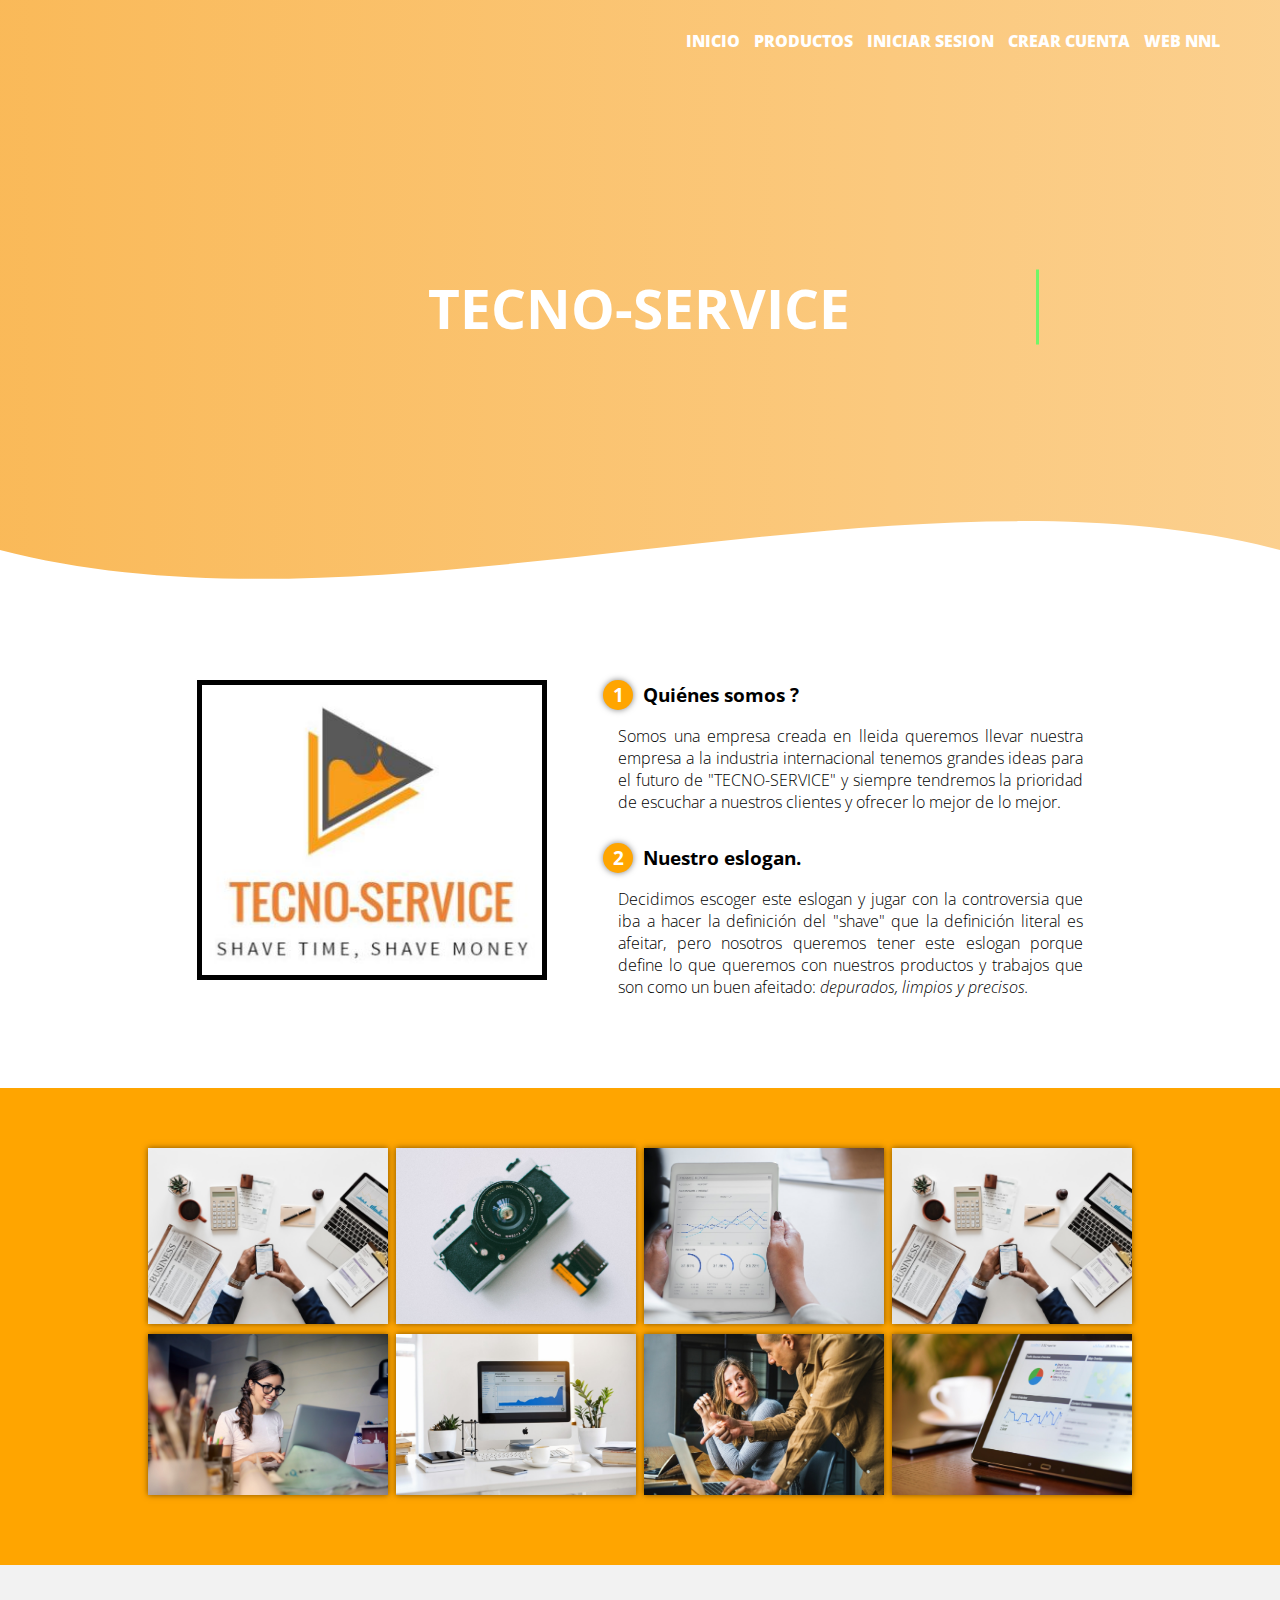
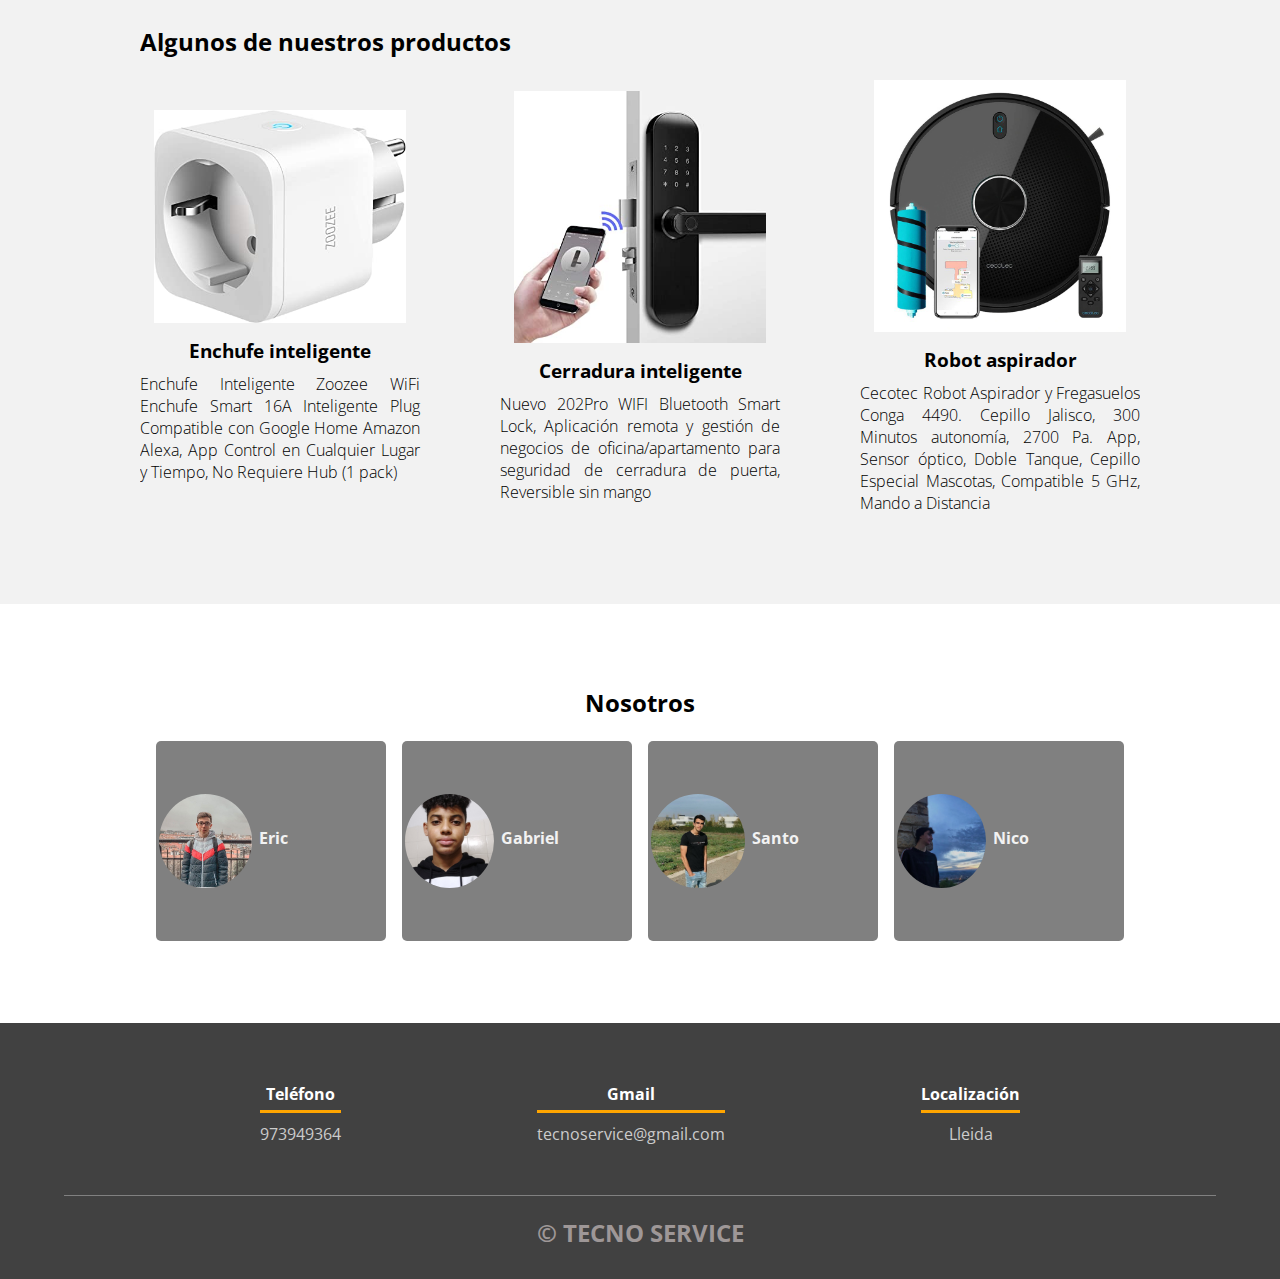
<file: index.html>
<!DOCTYPE html>
<html lang="es">

<head>
    <meta charset="UTF-8">
    <meta name="viewport" content="width=device-width, initial-scale=1.0">
    <meta http-equiv="X-UA-Compatible" content="ie=edge">
    <title>TECNOSERVICE</title>
    <link rel="stylesheet" href="css/principal.css" type="text/css">
    <link href="https://fonts.googleapis.com/css?family=Open+Sans:300,400,700,800&display=swap" rel="stylesheet">
</head>

<body>
    <header>
        <nav>
            <a onMouseover="this.style.color='orange'" onMouseout="this.style.color='white'"
                href="index.html">INICIO</a>
            <a onMouseover="this.style.color='orange'" onMouseout="this.style.color='white'"
                href="productos.html">PRODUCTOS</a>
            <a onMouseover="this.style.color='orange'" onMouseout="this.style.color='white'"
                href="Iniciar sesion.html">INICIAR SESION</a>
            <a onMouseover="this.style.color='orange'" onMouseout="this.style.color='white'"
                href="Crear cuenta.html">CREAR CUENTA</a>
            <a onMouseover="this.style.color='orange'" onMouseout="this.style.color='white'"
                href="https://gabrielnevessousa.github.io/Web-NNL/theme/index.html">WEB NNL</a>
        </nav>
        <section class="textos-header">
            <h1 class="line anim-typewriter" style="color: white;">
                <style>
                    body {
                        height: calc(100vh - 8em);
                    }

                    .line {
                        position: relative;
                        top: 18%;
                        width: 14.5em;
                        margin: 5 auto;
                        border-right: 3px solid rgba(100, 250, 100, 0.9);
                        font-size: 100%;
                        text-align: center;
                        white-space: nowrap;
                        overflow: hidden;
                        transform: translatey(-50%);
                    }

                    .anim-typewriter {
                        animation: typewriter 2.5s steps(40) 1s 1 normal both,
                            blinkTextCursor 500ms steps(30) infinite normal both;
                    }

                    @keyframes typewriter {
                        from {
                            width: 0;
                        }

                        to {
                            width: 8em;
                        }
                    }

                    @keyframes blinkTextCursor {
                        from {
                            border-right-color: rgba(11, 12, 11, 0.9);
                        }

                        to {
                            border-right-color: transparent;
                        }
                    }
                </style> TECNO-SERVICE
            </h1>
        </section>
        <div class="wave" style="height: 150px; overflow: hidden;"><svg viewBox="0 0 500 150" preserveAspectRatio="none"
                style="height: 100%; width: 100%;">
                <path d="M0.00,49.98 C150.00,150.00 349.20,-50.00 500.00,49.98 L500.00,150.00 L0.00,150.00 Z"
                    style="stroke: none; fill: #fff;"></path>
            </svg></div>
    </header>
    <main>
        <section class="contenedor sobre-nosotros">
            <div class="contenedor-sobre-nosotros">
                <img style="border: 5px solid; color: black;" src="img/logos/Logo.JPG" alt="" width="350"
                    height="300" />
                <div class="contenido-textos">
                    <h3><span>1</span> Quiénes somos ?</h3>
                    <p>Somos una empresa creada en lleida queremos llevar nuestra empresa a la industria internacional
                        tenemos grandes ideas para el futuro de "TECNO-SERVICE" y siempre tendremos la
                        prioridad de escuchar a nuestros clientes y ofrecer lo mejor de lo mejor.</p>
                    <h3><span>2</span> Nuestro eslogan.</h3>
                    <p>Decidimos escoger este eslogan y jugar con la controversia que iba a hacer la definición del
                        "shave" que la definición literal es afeitar, pero nosotros queremos tener este eslogan porque
                        define lo que queremos con nuestros productos y trabajos que son como un buen afeitado:
                        <em>depurados, limpios y precisos.</em></p>
                </div>
            </div>
        </section>
        <section class="portafolio">
            <div class="contenedor">
                <div class="galeria-port">
                    <div class="imagen-port">
                        <img src="img/galeria/img1.jpg" alt="">
                        <div class="hover-galeria">
                            <img src="img/galeria/icono1.png" alt="">
                        </div>
                    </div>
                    <div class="imagen-port">
                        <img src="img/galeria/img2.jpg" alt="">
                        <div class="hover-galeria">
                            <img src="img/galeria/icono1.png" alt="">
                        </div>
                    </div>
                    <div class="imagen-port">
                        <img src="img/galeria/img3.jpg" alt="">
                        <div class="hover-galeria">
                            <img src="img/galeria/icono1.png" alt="">
                        </div>
                    </div>
                    <div class="imagen-port">
                        <img src="img/galeria/img1.jpg" alt="">
                        <div class="hover-galeria">
                            <img src="img/galeria/icono1.png" alt="">
                        </div>
                    </div>
                    <div class="imagen-port">
                        <img src="img/galeria/img4.jpg" alt="">
                        <div class="hover-galeria">
                            <img src="img/galeria/icono1.png" alt="">
                        </div>
                    </div>
                    <div class="imagen-port">
                        <img src="img/galeria/img5.jpg" alt="">
                        <div class="hover-galeria">
                            <img src="img/galeria/icono1.png" alt="">
                        </div>
                    </div>
                    <div class="imagen-port">
                        <img src="img/galeria/img6.jpg" alt="">
                        <div class="hover-galeria">
                            <img src="img/galeria/icono1.png" alt="">
                        </div>
                    </div>
                    <div class="imagen-port">
                        <img src="img/galeria/img7.jpg" alt="">
                        <div class="hover-galeria">
                            <img src="img/galeria/icono1.png" alt="">
                        </div>
                    </div>
                </div>
            </div>
        </section>
        <section class="about-services">
            <div class="contenedor">
                <h2 class="titulo">Algunos de nuestros productos</h2>
                &nbsp;
                <div class="servicio-cont">
                    <div class="servicio-ind">
                        <img src="img/productos/domotica1.jpg" alt="">
                        <h3>Enchufe inteligente</h3>
                        <p>Enchufe Inteligente Zoozee WiFi Enchufe Smart 16A Inteligente Plug Compatible con Google Home
                            Amazon Alexa, App Control en Cualquier Lugar y Tiempo, No Requiere Hub (1 pack)</p>
                    </div>
                    <div class="servicio-ind">
                        <img src="img/productos/domotica2.jpg" alt="">
                        <h3>Cerradura inteligente</h3>
                        <p>Nuevo 202Pro WIFI Bluetooth Smart Lock, Aplicación remota y gestión de negocios de
                            oficina/apartamento para seguridad de cerradura de puerta, Reversible sin mango</p>
                    </div>
                    <div class="servicio-ind">
                        <img src="img/productos/domotica3.jpg" alt="">
                        <h3>Robot aspirador</h3>
                        <p>Cecotec Robot Aspirador y Fregasuelos Conga 4490. Cepillo Jalisco, 300 Minutos autonomía,
                            2700 Pa. App, Sensor óptico, Doble Tanque, Cepillo Especial Mascotas, Compatible 5 GHz,
                            Mando a Distancia</p>
                    </div>
                </div>
            </div>
        </section>
        <section class="clientes contenedor">
            &nbsp;&nbsp;&nbsp;&nbsp;&nbsp;
            <h2 align="center" class="titulo">Nosotros</h2>
            &nbsp;&nbsp;&nbsp;&nbsp;&nbsp;
            <div class="cards">
                <div class="card">
                    <img src="img/nosotros/Eric.JPG">
                    &nbsp;
                    <div class="contenido-texto-card">
                        <h4>Eric</h4>
                        <p></p>
                    </div>
                </div>
                <div class="card">
                    <img src="img/nosotros/gabriel.jpeg" alt="">
                    &nbsp;
                    <div class="contenido-texto-card">
                        <h4>Gabriel</h4>
                        <p></p>
                    </div>
                </div>
                <div class="card">
                    <img src="img/nosotros/Santo.jpeg" alt="">
                    &nbsp;
                    <div class="contenido-texto-card">
                        <h4>Santo</h4>
                        <p></p>
                    </div>
                </div>
                <div class="card">
                    <img src="img/nosotros/Nico.jpeg" alt="">
                    &nbsp;
                    <div class="contenido-texto-card">
                        <h4>Nico</h4>
                        <p></p>
                    </div>
                </div>
        </section>
        &nbsp;&nbsp;&nbsp;&nbsp;&nbsp;
    </main>
    <footer>
        <div class="contenedor-footer">
            <div class="content-foo">
                <h4>Teléfono</h4>
                <p>973949364</p>
            </div>
            <div class="content-foo">
                <h4>Gmail</h4>
                <p>tecnoservice@gmail.com</p>
            </div>
            <div class="content-foo">
                <h4>Localización</h4>
                <p>Lleida</p>
            </div>
        </div>
        <h2 class="titulo-final">&copy; TECNO SERVICE </h2>
    </footer>
</body>

</html>
</file>
<file: css/principal.css>
* {
    margin: 0;
    padding: 0px;
    box-sizing: border-box;
}

body {
    font-family: 'open sans';
}

.contenedor {
    padding: 60px 0;
    width: 90%;
    max-width: 1000px;
    margin: auto;
    overflow: hidden;
}

header {
    width: 100%;
    height: 650px;
    background: linear-gradient(to right, hsla(36, 94%, 55%, 0.747), hsla(36, 94%, 55%, 0.507)), url("https://images.pexels.com/photos/937782/pexels-photo-937782.jpeg");
    background-size: cover;
    background-attachment: fixed;
    position: relative;
}

nav {
    text-align: right;
    padding: 30px 50px 0 0;
}

nav>a {
    color: white;
    font-weight: 800;
    text-decoration: none;
    margin-right: 10px;
}

nav>a:hover {
    text-decoration: underline;
}

header .textos-header {
    display: flex;
    height: 430px;
    width: 100%;
    align-items: center;
    justify-content: center;
    flex-direction: column;
    text-align: center;
}

.textos-header h1 {
    font-size: 55px;
    color: white;
}

.textos-header h2 {
    font-size: 30px;
    font-weight: 300;
    color: whitesmoke;
}

.wave {
    position: absolute;
    bottom: 0;
    width: 100%;
}

main .sobre-nosotros {
    padding: 30px 0 60px 0;
}

.contenedor-sobre-nosotros {
    display: flex;
    justify-content: space-evenly;
}

.imagen-about-us {
    width: 48%;
}

.sobre-nosotros .contenido-textos {
    width: 48%;
}

.contenido-textos h3 {
    margin-bottom: 15px;
}

.contenido-textos h3 span {
    background: orange;
    color: #fff;
    border-radius: 50%;
    display: inline-block;
    text-align: center;
    width: 30px;
    height: 30px;
    padding: 2px;
    box-shadow: 0 0 6px 0 rgba(0, 0, 0, .5);
    margin-right: 5px;
}

.contenido-textos p {
    padding: 0px 0px 30px 15px;
    font-weight: 300;
    text-align: justify;
}




.portafolio {
    background: orange;
}

.galeria-port {
    display: flex;
    justify-content: space-evenly;
    flex-wrap: wrap;
}

.imagen-port {
    width: 24%;
    margin-bottom: 10px;
    overflow: hidden;
    position: relative;
    cursor: pointer;
    box-shadow: 0 0 6px 0 rgba(0, 0, 0, .5);
}

.imagen-port>img {
    width: 100%;
    height: 100%;
    object-fit: cover;
    display: block;
}

.hover-galeria {
    position: absolute;
    width: 100%;
    height: 100%;
    top: 0;
    transform: scale(0);
    background: grey (273, 91%, 27%, 0.7);
    transition: transform .5s;
    display: flex;
    justify-content: center;
    align-items: center;
    flex-direction: column;
}

.hover-galeria img {
    width: 50px;
}

.hover-galeria p {
    color: #f2f2f2;
}

.imagen-port:hover .hover-galeria {
    transform: scale(1);
}



.cards {
    display: flex;
    justify-content: space-evenly;
}

.cards .card {
    background: grey;
    display: flex;
    width: 23%;
    height: 200px;
    align-items: center;
    justify-content: space-evenly;
    border-radius: 5px;
    box-shadow: 0 0 6px 0 #f2f2f2(0, 0, 0, 0.6);
}

.cards .card img {
    width: 100px;
    height: 100px;
    object-fit: cover;
    border: 3px solid grey;
    border-radius: 50%;
    display: block;
}

.cards .card>.contenido-texto-card {
    width: 60%;
    color: #f2f2f2;
}

.cards .card>.contenido-texto-card p {
    font-weight: 300;
    padding-top: 5px;
}



.about-services {
    background: #f2f2f2;
    padding-bottom: 30px;
}


.servicio-cont {
    display: flex;
    justify-content: space-between;
    align-items: center;
}

.servicio-ind {
    width: 28%;
    text-align: center;
}

.servicio-ind img {
    width: 90%;
}

.servicio-ind h3 {
    margin: 10px 0;
}

.servicio-ind p {
    font-weight: 300;
    text-align: justify;
}


footer {
    background: #414141;
    padding: 60px 0 30px 0;
    margin: auto;
    overflow: hidden;
}

.contenedor-footer {
    display: flex;
    width: 90%;
    justify-content: space-evenly;
    margin: auto;
    padding-bottom: 50px;
    border-bottom: 1px solid grey;
}

.content-foo {
    text-align: center;
}

.content-foo h4 {
    color: #fff;
    border-bottom: 3px solid orange;
    padding-bottom: 5px;
    margin-bottom: 10px;
}

.content-foo p {
    color: #ccc;
}

.titulo-final {
    text-align: center;
    font-size: 24px;
    margin: 20px 0 0 0;
    color: #9e9797;
}

@media screen and (max-width:900px) {
    header {
        background-position: center;
    }

    .contenedor-sobre-nosotros {
        flex-direction: column;
        justify-content: center;
        align-items: center;
    }

    .sobre-nosotros .contenido-textos {
        width: 90%;
    }

    .imagen-about-us {
        width: 90%;
    }



    .imagen-port {
        width: 44%;
    }



    .cards {
        flex-direction: column;
        justify-content: center;
        align-items: center;
    }

    .cards .card {
        width: 90%;
    }

    .cards .card:first-child {
        margin-bottom: 30px;
    }


    .servicio-cont {
        justify-content: center;
        flex-direction: column;
    }

    .servicio-ind {
        width: 100%;
        text-align: center;
    }

    .servicio-ind:nth-child(1),
    .servicio-ind:nth-child(2) {
        margin-bottom: 60px;
    }

    .servicio-ind img {
        width: 90%;
    }
}

@media screen and (max-width:500px) {
    nav {
        text-align: center;
        padding: 30px 0 0 0;
    }

    nav>a {
        margin-right: 5px;
    }

    .textos-header h1 {
        font-size: 35px;
    }

    .textos-header h2 {
        font-size: 20px;
    }



    .imagen-about-us {
        margin-bottom: 60px;
        width: 99%;
    }

    .sobre-nosotros .contenido-textos {
        width: 95%;
    }



    .imagen-port {
        width: 95%;
    }



    .cards .card {
        height: 450px;
        display: flex;
        flex-direction: column;
        align-items: center;
    }

    .cards .card img {
        width: 90px;
        height: 90px;
    }



    .contenedor-footer {
        flex-direction: column;
        border: none;
    }

    .content-foo {
        margin-bottom: 20px;
        text-align: center;
    }

    .content-foo h4 {
        border: none;
    }

    .content-foo p {
        color: #ccc;
        border-bottom: 1px solid grey;
        padding-bottom: 20px;
    }

    .titulo-final {
        font-size: 20px;
    }
}
</file>
